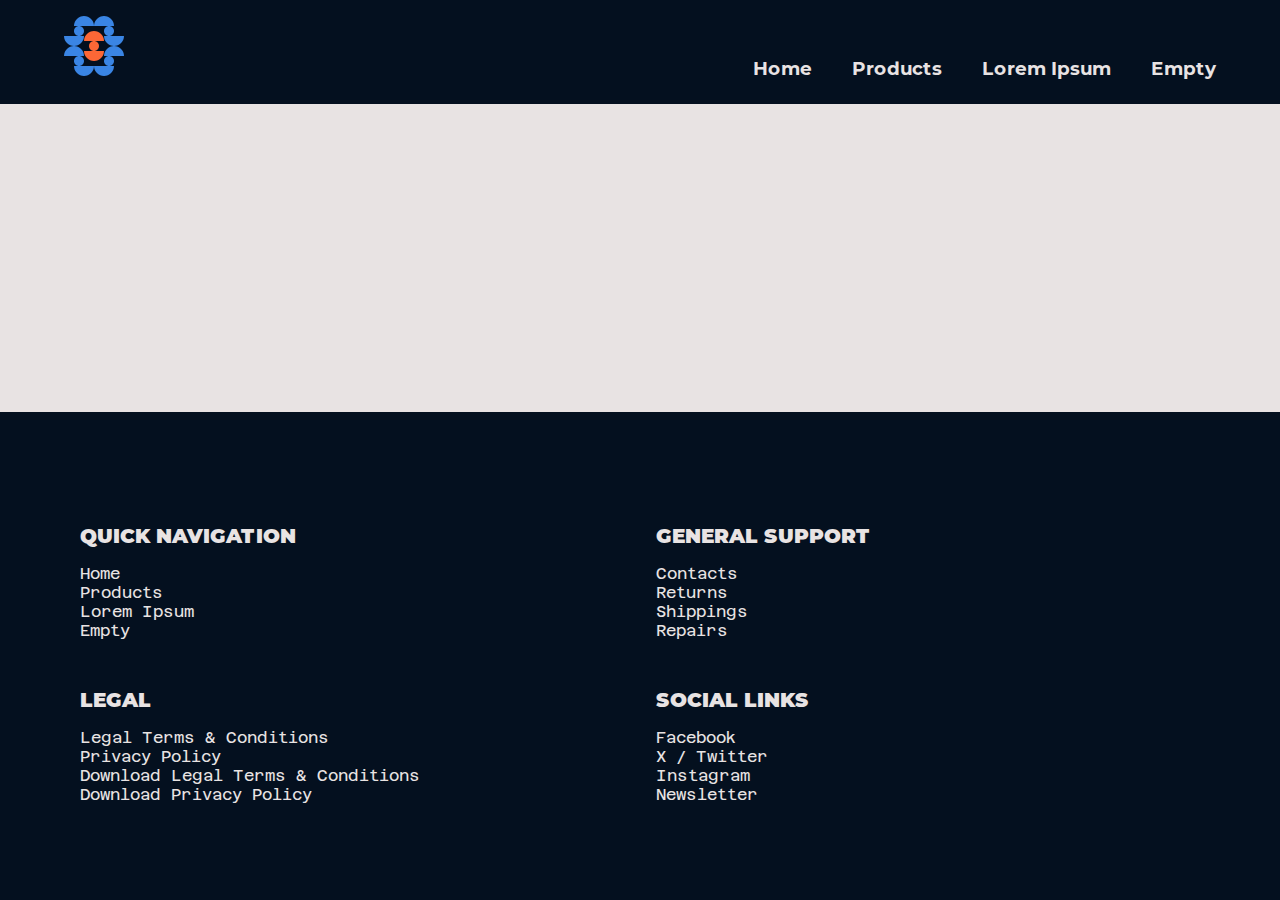
<file: html/empty.html>
<!DOCTYPE html>
<!--
    author:     samson james ordonez
    version:    1.0
-->
<html lang="en">
<head>
    <meta charset="UTF-8">
    <meta name="viewport" content="width=device-width, initial-scale=1.0">
    <link rel="stylesheet" href="../css/styles.css">  
    <title>Empty Page</title>
    <script src="..//javascript/nav.js" defer></script>
</head>
<body class="bg-light">
    <div class="body-container">
        <header class="primary-header flex">
            <div>
                <a href="../index.html">
                    <img src="../assets/sam-ordonez-logo.svg" class="logo" alt="Logo for Samson James Ordonez">
                </a>
            </div>
    
            <div class="mobile-nav-toggle" 
            aria-controls="primary-navigation"
            role="button">
                <div id="mobile-nav-dashes">
                    <span></span>
                    <span></span>
                    <span></span>
                    <span></span>
              </div>
            </div>
    
            <nav>
                <ul id="primary-navigation" class="primary-navigation flex" data-visible="false">
                    <li><a class="btn-nav" href="../index.html">
                            Home
                        </a>
    
                    <li><a class="btn-nav" href="./products.html">
                            Products
                        </a>
                    <li><a class="btn-nav" href="./lorem-ipsum.html">
                            Lorem Ipsum
                        </a>
                    <li><a class="btn-nav" href="./empty.html">
                            Empty
                        </a>
                </ul>
            </nav>
        </header>

    <footer class="grid">
        <article class="nav-footer" id="nav-quick-nav">
            <h5>
                QUICK NAVIGATION
            </h5>
            <nav>
                <ul class="footer-navigation">
                    <li><a href="index.html">
                            Home
                        </a>

                    <li><a href="#">
                            Products
                        </a>
                    <li><a href="#">
                            Lorem Ipsum
                        </a>
                    <li><a href="#">
                            Empty
                        </a>
                </ul>
            </nav>
        </article>

        <article class="nav-footer" id="nav-gen-support">
            <h5>
                GENERAL SUPPORT
            </h5>
            <nav>
                <ul class="footer-navigation">
                    <li><a href="#">
                            Contacts
                        </a>

                    <li><a href="#">
                            Returns
                        </a>
                    <li><a href="#">
                            Shippings
                        </a>
                    <li><a href="#">
                            Repairs
                        </a>
                </ul>
            </nav>
        </article>

        <article class="nav-footer" id="nav-legal">
            <h5>
                LEGAL
            </h5>
            <nav>
                <ul class="footer-navigation">
                    <li><a href="#">
                            Legal Terms & Conditions
                        </a>

                    <li><a href="#">
                            Privacy Policy
                        </a>
                    <li><a href="#">
                            Download Legal Terms & Conditions
                        </a>
                    <li><a href="#">
                            Download Privacy Policy
                        </a>
                </ul>
            </nav>
        </article>

        <article class="nav-footer" id="nav-social">
            <h5>
                SOCIAL LINKS
            </h5>
            <nav>
                <ul class="footer-navigation">
                    <li><a href="#">
                            Facebook
                        </a>

                    <li><a href="#">
                            X / Twitter
                        </a>
                    <li><a href="#">
                            Instagram
                        </a>
                    <li><a href="#">
                            Newsletter
                        </a>
                </ul>
            </nav>
        </article>
    </footer>
    </div>
</body>
</html>
</file>
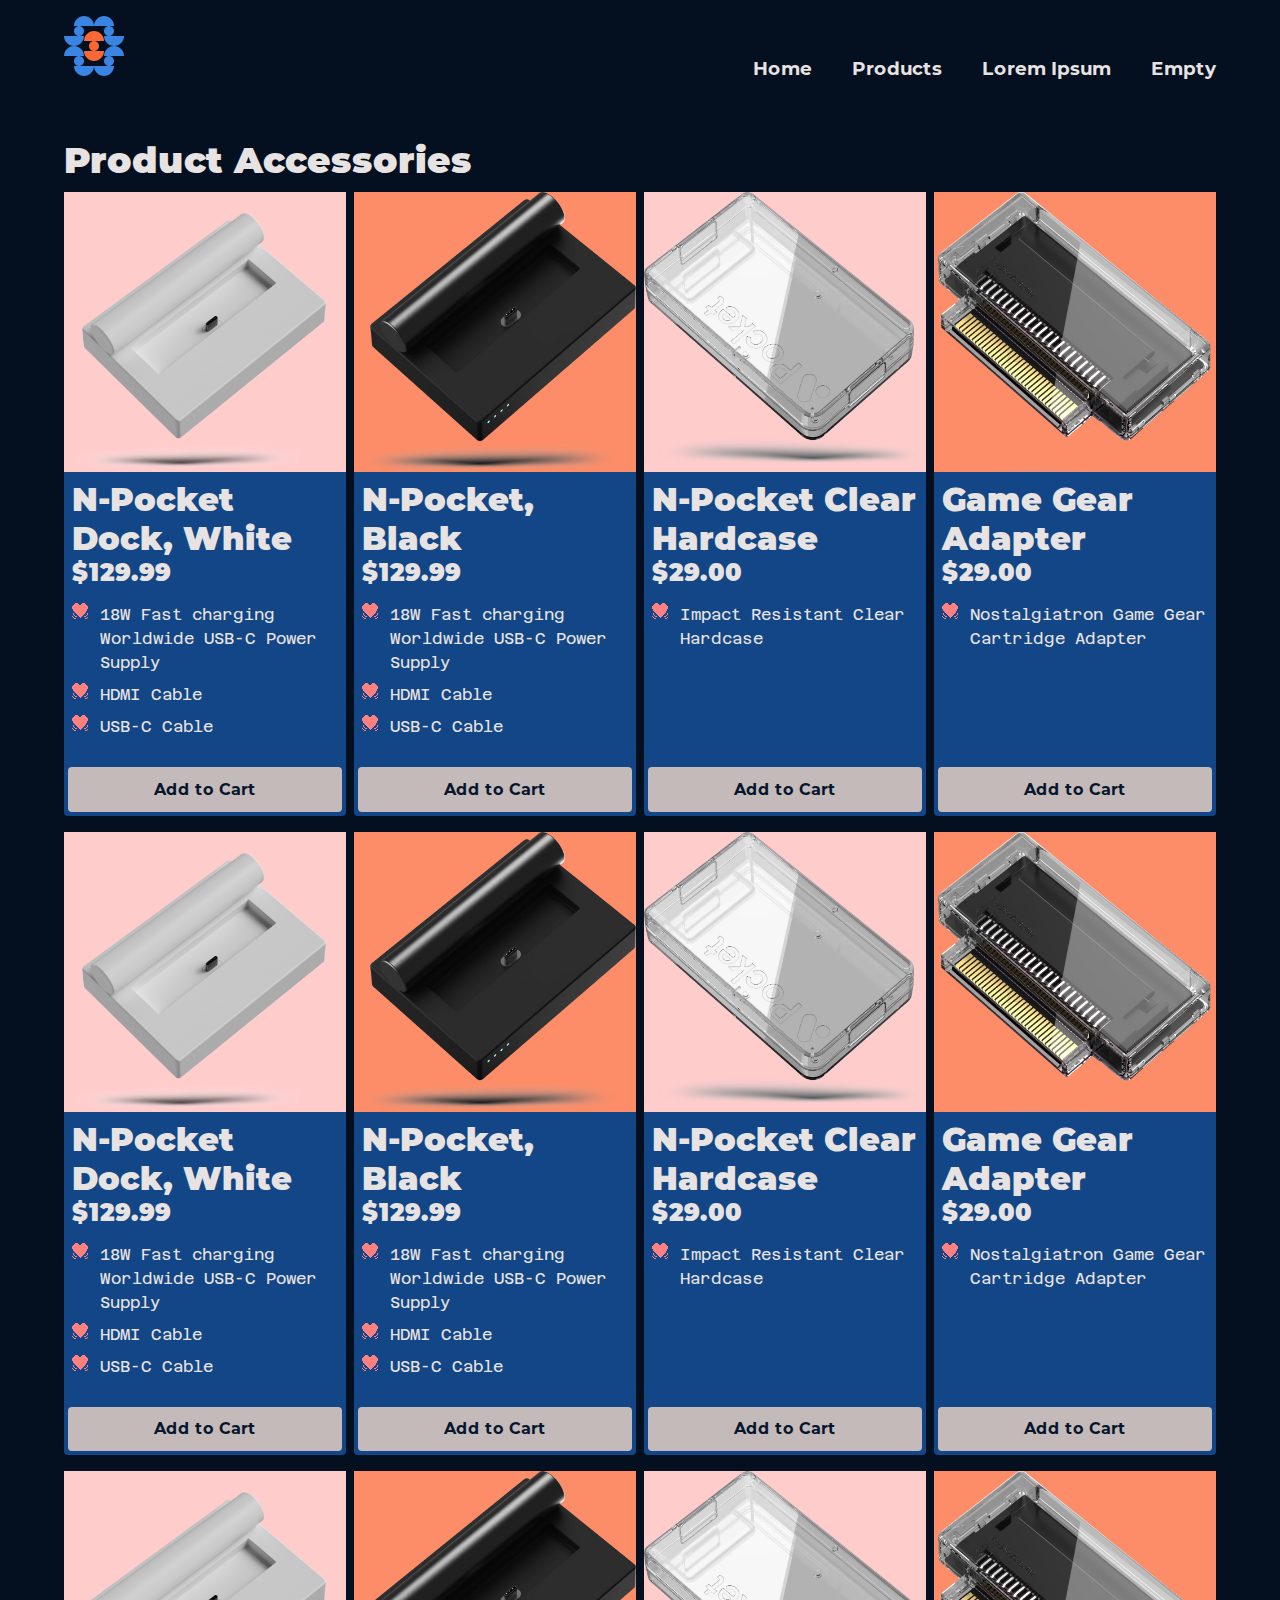
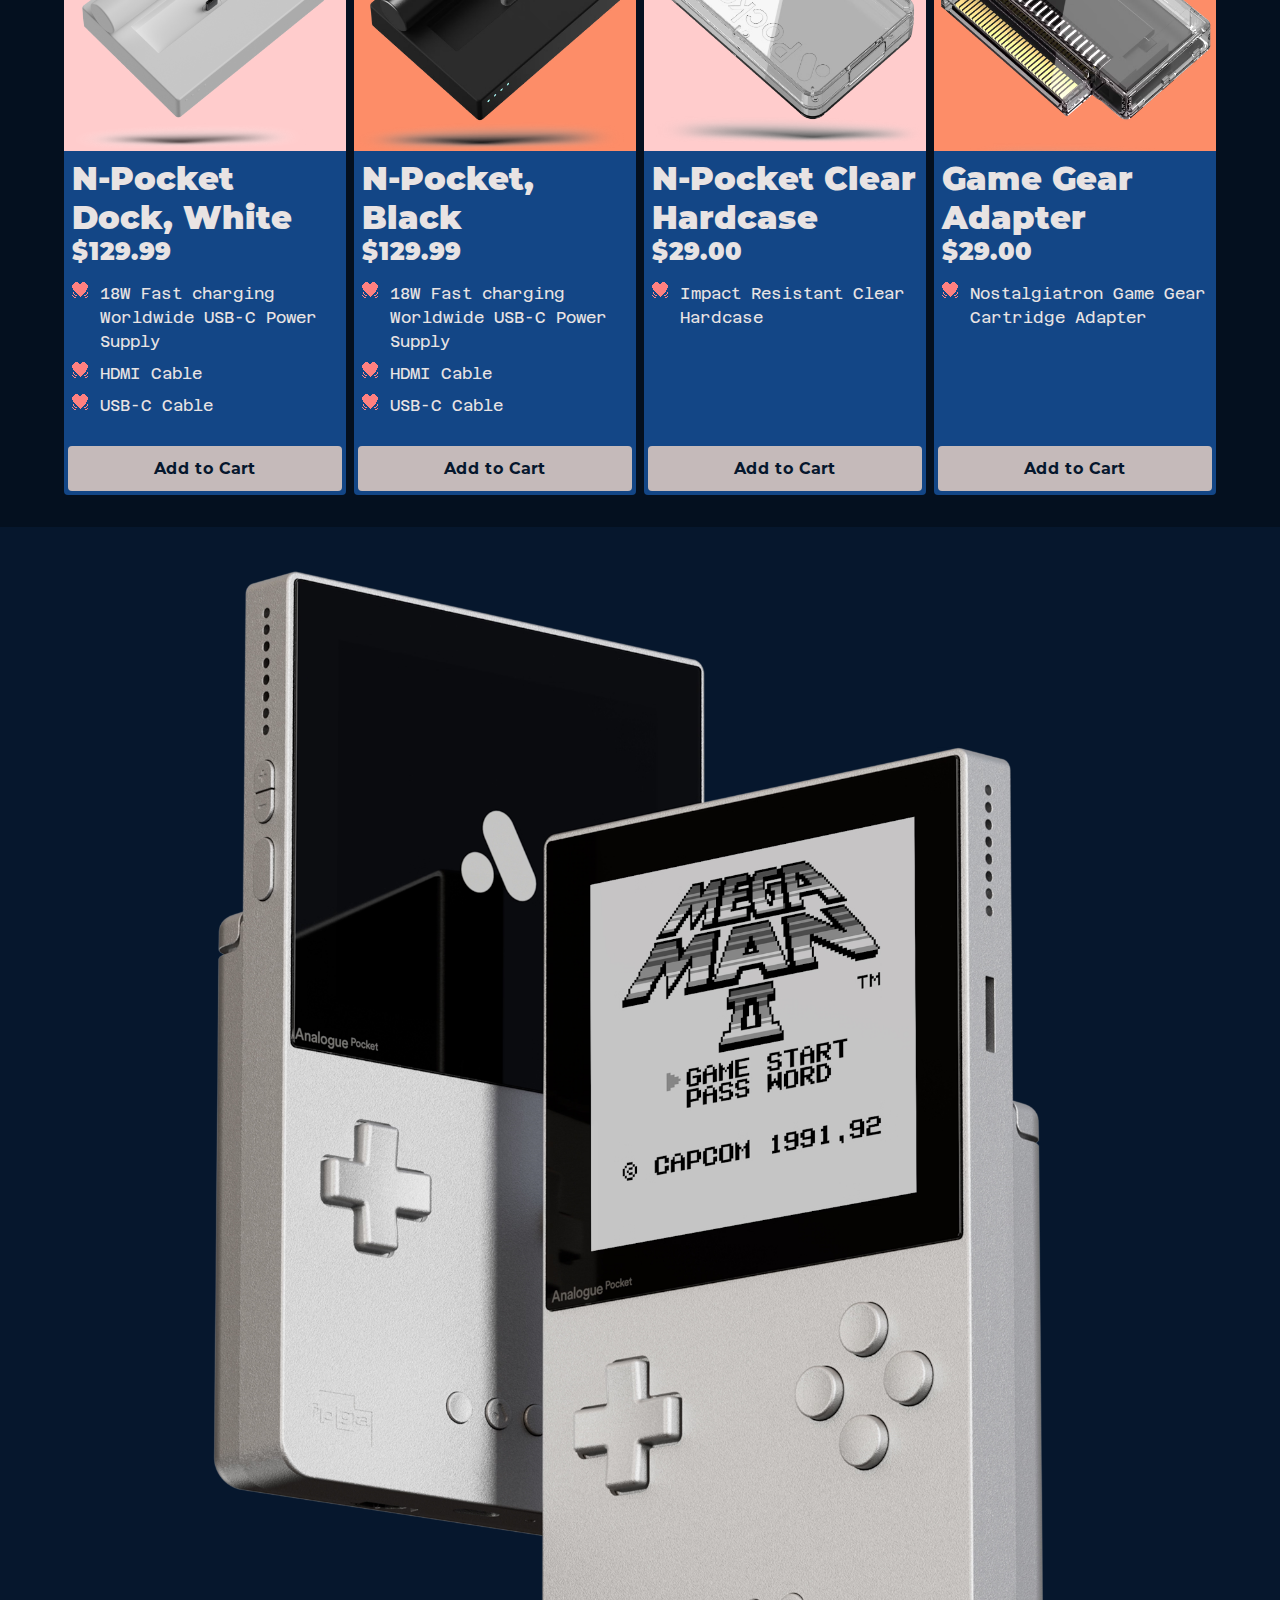
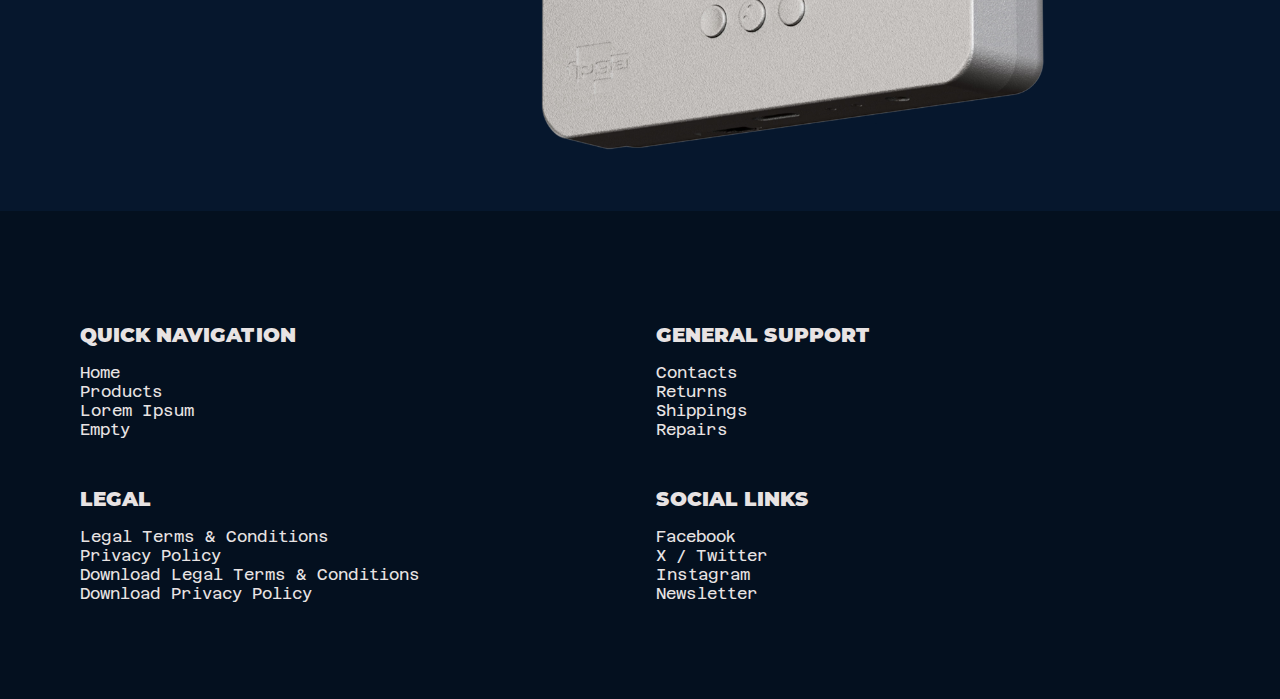
<file: html/products.html>
<!DOCTYPE html>
<!--
    author:     samson james ordonez
    version:    1.0
-->
<html lang="en">
<head>
    <meta charset="UTF-8">
    <meta name="viewport" content="width=device-width, initial-scale=1.0">
    <link rel="stylesheet" href="../css/styles.css">  
    <title>Product Page</title>
    <script src="..//javascript/nav.js" defer></script>
</head>
<body>
    <div class="body-container">
        <header class="primary-header flex">
            <div>
                <a href="../index.html">
                    <img src="../assets/sam-ordonez-logo.svg" class="logo" alt="Logo for Samson James Ordonez">
                </a>
            </div>
    
            <div class="mobile-nav-toggle" 
            aria-controls="primary-navigation"
            role="button">
                <div id="mobile-nav-dashes">
                    <span></span>
                    <span></span>
                    <span></span>
                    <span></span>
              </div>
            </div>

            <nav>
                <ul id="primary-navigation" class="primary-navigation flex" data-visible="false">
                    <li><a class="btn-nav" href="../index.html">
                            Home
                        </a>
    
                    <li><a class="btn-nav" href="./products.html">
                            Products
                        </a>
                    <li><a class="btn-nav" href="./lorem-ipsum.html">
                            Lorem Ipsum
                        </a>
                    <li><a class="btn-nav" href="./empty.html">
                            Empty
                        </a>
                </ul>
            </nav>
        </header>
    <main>
        <section>
            <h2>Product Accessories</h2>
            <div class="product-accessories">

                <div class="product-accessory-item">
                    <div>
                        <div class="img-accessory-wrapper">
                            <img src="../assets/accessories/n-dock-white.png" alt="N-Pocket Dock, White Accessory" loading="lazy">
                        </div>
                        <article class="product-accessory-header">
                            <div>
                                <h3>N-Pocket Dock, White</h3>
                                <h4>$129.99</h4>
                                <ul>
                                    <li class="accessory-features">18W Fast charging Worldwide USB-C Power Supply</li>
                                    <li class="accessory-features">HDMI Cable</li>
                                    <li class="accessory-features">USB-C Cable</li>
                                </ul>
                            </div>
                        </article> 
                    </div>
                    <button class="btn-cart">Add to Cart</button>
                </div>

                <div class="product-accessory-item">
                    <div>
                        <div class="img-accessory-wrapper">
                            <img src="../assets/accessories/n-dock-black.png" alt="N-Pocket Dock, Black" loading="lazy">
                        </div>
                        <article class="product-accessory-header">
                            <div>
                                <h3>N-Pocket, Black</h3>
                                <h4>$129.99</h4>
                                <ul>
                                    <li class="accessory-features"> 18W Fast charging Worldwide USB-C Power Supply</li>
                                    <li class="accessory-features"> HDMI Cable</li>
                                    <li class="accessory-features"> USB-C Cable</li>
                                </ul>
                            </div>
                        </article>
                        </div>
                    <button class="btn-cart">Add to Cart</button>
                    </div>

                <div class="product-accessory-item">
                    <div>
                        <div class="img-accessory-wrapper">
                            <img src="../assets/accessories/n-clear-hardcase.png" alt="Clear Hardcase Accessory" loading="lazy">
                        </div>
                        <article class="product-accessory-header">
                            <div>
                                <h3>N-Pocket Clear Hardcase</h3>
                                <h4>$29.00</h4>
                                <ul>
                                    <li class="accessory-features">Impact Resistant Clear Hardcase</li>
                                </ul>
                            </div>
                        </article> 
                    </div>
                    <button class="btn-cart">Add to Cart</button>
                </div>

                <div class="product-accessory-item">
                    <div>
                        <div class="img-accessory-wrapper">
                            <img src="../assets/accessories/n-gear-adapter.png" alt="Game Gear Adapter Accessory" loading="lazy">
                        </div>
                        <article class="product-accessory-header">
                        <div>
                                <h3>Game Gear Adapter</h3>
                                <h4>$29.00</h4>
                                <ul>
                                    <li class="accessory-features">Nostalgiatron Game Gear Cartridge Adapter</li>
                                </ul>
                        </div>
                        </article>
                    </div> 
                    <button class="btn-cart">Add to Cart</button>
                </div>

                <div class="product-accessory-item">
                    <div>
                        <div class="img-accessory-wrapper">
                            <img src="../assets/accessories/n-dock-white.png" alt="N-pocket Dock, White Accessory" loading="lazy">
                        </div>
                        <article class="product-accessory-header">
                            <div>
                                <h3>N-Pocket Dock, White</h3>
                                <h4>$129.99</h4>
                                <ul>
                                    <li class="accessory-features">18W Fast charging Worldwide USB-C Power Supply</li>
                                    <li class="accessory-features">HDMI Cable</li>
                                    <li class="accessory-features">USB-C Cable</li>
                                </ul>
                            </div>
                        </article> 
                    </div>
                    <button class="btn-cart">Add to Cart</button>
                </div>

                <div class="product-accessory-item">
                    <div>
                        <div class="img-accessory-wrapper">
                            <img src="../assets/accessories/n-dock-black.png" alt="N-Pocket Dock, Black Accessory" loading="lazy">
                        </div>
                        <article class="product-accessory-header">
                            <div>
                                <h3>N-Pocket, Black</h3>
                                <h4>$129.99</h4>
                                <ul>
                                    <li class="accessory-features"> 18W Fast charging Worldwide USB-C Power Supply</li>
                                    <li class="accessory-features"> HDMI Cable</li>
                                    <li class="accessory-features"> USB-C Cable</li>
                                </ul>
                            </div>
                        </article>
                        </div>
                    <button class="btn-cart">Add to Cart</button>
                    </div>

                <div class="product-accessory-item">
                    <div>
                        <div class="img-accessory-wrapper">
                            <img src="../assets/accessories/n-clear-hardcase.png" alt="Clear Hardcase Accessory" loading="lazy">
                        </div>
                        <article class="product-accessory-header">
                            <div>
                                <h3>N-Pocket Clear Hardcase</h3>
                                <h4>$29.00</h4>
                                <ul>
                                    <li class="accessory-features">Impact Resistant Clear Hardcase</li>
                                </ul>
                            </div>
                        </article> 
                    </div>
                    <button class="btn-cart">Add to Cart</button>
                </div>

                <div class="product-accessory-item">
                    <div>
                        <div class="img-accessory-wrapper">
                            <img src="../assets/accessories/n-gear-adapter.png" alt="Gear Adapter Accessory" loading="lazy">
                        </div>
                        <article class="product-accessory-header">
                        <div>
                                <h3>Game Gear Adapter</h3>
                                <h4>$29.00</h4>
                                <ul>
                                    <li class="accessory-features">Nostalgiatron Game Gear Cartridge Adapter</li>
                                </ul>
                        </div>
                        </article>
                    </div> 
                    <button class="btn-cart">Add to Cart</button>
                </div>

                <div class="product-accessory-item">
                    <div>
                        <div class="img-accessory-wrapper">
                            <img src="../assets/accessories/n-dock-white.png" alt="N-Pocket Dock, White Accessory" loading="lazy">
                        </div>
                        <article class="product-accessory-header">
                            <div>
                                <h3>N-Pocket Dock, White</h3>
                                <h4>$129.99</h4>
                                <ul>
                                    <li class="accessory-features">18W Fast charging Worldwide USB-C Power Supply</li>
                                    <li class="accessory-features">HDMI Cable</li>
                                    <li class="accessory-features">USB-C Cable</li>
                                </ul>
                            </div>
                        </article> 
                    </div>
                    <button class="btn-cart">Add to Cart</button>
                </div>

                <div class="product-accessory-item">
                    <div>
                        <div class="img-accessory-wrapper">
                            <img src="../assets/accessories/n-dock-black.png" alt="N-Pocket Dock, Black Accessory" loading="lazy">
                        </div>
                        <article class="product-accessory-header">
                            <div>
                                <h3>N-Pocket, Black</h3>
                                <h4>$129.99</h4>
                                <ul>
                                    <li class="accessory-features"> 18W Fast charging Worldwide USB-C Power Supply</li>
                                    <li class="accessory-features"> HDMI Cable</li>
                                    <li class="accessory-features"> USB-C Cable</li>
                                </ul>
                            </div>
                        </article>
                        </div>
                        <button class="btn-cart">Add to Cart</button>
                    </div>

                <div class="product-accessory-item">
                    <div>
                        <div class="img-accessory-wrapper">
                            <img src="../assets/accessories/n-clear-hardcase.png" alt="Ghossly accessory for Nostalgiatron" loading="lazy">
                        </div>
                        <article class="product-accessory-header">
                            <div>
                                <h3>N-Pocket Clear Hardcase</h3>
                                <h4>$29.00</h4>
                                <ul>
                                    <li class="accessory-features">Impact Resistant Clear Hardcase</li>
                                </ul>
                            </div>
                        </article> 
                    </div>
                    <button class="btn-cart">Add to Cart</button>
                </div>

                <div class="product-accessory-item">
                    <div>
                        <div class="img-accessory-wrapper">
                            <img src="../assets/accessories/n-gear-adapter.png" alt="Gear Adapter Accessory" loading="lazy">
                        </div>
                        <article class="product-accessory-header">
                        <div>
                                <h3>Game Gear Adapter</h3>
                                <h4>$29.00</h4>
                                <ul>
                                    <li class="accessory-features">Nostalgiatron Game Gear Cartridge Adapter</li>
                                </ul>
                        </div>
                        </article>
                    </div> 
                    <button class="btn-cart">Add to Cart</button>
                </div>
            </div>
        </section>

        <figure class="full-width bg-dark-02">
            <div>
                <img src="../assets/n-pocket-silver.png" alt="Colored  editions for Nostalgiatron" loading="lazy">
            </div>
        </figure>
    </main>

    <footer class="grid">
        <article class="nav-footer" id="nav-quick-nav">
            <h5>
                QUICK NAVIGATION
            </h5>
            <nav>
                <ul class="footer-navigation">
                    <li><a href="../index.html">
                            Home
                        </a>

                    <li><a href="./products.html">
                            Products
                        </a>
                    <li><a href="./lorem-ipsum.html">
                            Lorem Ipsum
                        </a>
                    <li><a href="./empty.html">
                            Empty
                        </a>
                </ul>
            </nav>
        </article>

        <article class="nav-footer" id="nav-gen-support">
            <h5>
                GENERAL SUPPORT
            </h5>
            <nav>
                <ul class="footer-navigation">
                    <li><a href="https://www.youtube.com/watch?v=WelpRyoV0UY" target="_blank">
                            Contacts
                        </a>

                    <li><a href="https://www.youtube.com/watch?v=WelpRyoV0UY" target="_blank">
                            Returns
                        </a>
                    <li><a href="https://www.youtube.com/watch?v=WelpRyoV0UY" target="_blank">
                            Shippings
                        </a>
                    <li><a href="https://www.youtube.com/watch?v=WelpRyoV0UY" target="_blank">
                            Repairs
                        </a>
                </ul>
            </nav>
        </article>

        <article class="nav-footer" id="nav-legal">
            <h5>
                LEGAL
            </h5>
            <nav>
                <ul class="footer-navigation">
                    <li><a href="https://www.youtube.com/watch?v=WelpRyoV0UY" target="_blank">
                            Legal Terms & Conditions
                        </a>

                    <li><a href="https://www.youtube.com/watch?v=WelpRyoV0UY" target="_blank">
                            Privacy Policy
                        </a>
                    <li><a href="https://www.youtube.com/watch?v=WelpRyoV0UY" target="_blank">
                            Download Legal Terms & Conditions
                        </a>
                    <li><a href="https://www.youtube.com/watch?v=WelpRyoV0UY" target="_blank">
                            Download Privacy Policy
                        </a>
                </ul>
            </nav>
        </article>

        <article class="nav-footer" id="nav-social">
            <h5>
                SOCIAL LINKS
            </h5>
            <nav>
                <ul class="footer-navigation">
                    <li><a href="https://www.youtube.com/watch?v=WelpRyoV0UY" target="_blank">
                            Facebook
                        </a>

                    <li><a href="https://www.youtube.com/watch?v=WelpRyoV0UY" target="_blank">
                            X / Twitter
                        </a>
                    <li><a href="https://www.youtube.com/watch?v=WelpRyoV0UY" target="_blank">
                            Instagram
                        </a>
                    <li><a href="https://www.youtube.com/watch?v=WelpRyoV0UY" target="_blank">
                            Newsletter
                        </a>
                </ul>
            </nav>
        </article>
    </footer>
    </div>
</body>
</html>
</file>
<file: css/styles.css>
html {
    box-sizing: border-box;
}

*, *::before, *:after {
    box-sizing: border-box;
}

body {
    margin: 0;
    padding: 0;
    max-width: 1990px;
    min-height: 100vh;
    background-color: var(--primary-dark);
    color: var(--primary-white);
    font-family: var(--main-font-regular);

    overflow-x: hidden;

    display: flex;
    flex-direction: column;
    justify-content: center;
    align-items: center;
}

.body-container {
    max-width: 1990px;
    width: 100%;
    min-height: 100vh;
    background-color: var(--yellow-01);
    display: flex;
    flex-flow: column wrap;
    justify-content: center;
}

.lorem-ipsum {
    max-width: 1020px;
}

.lorem-ipsum-main {
    padding: 2rem 1rem 2rem 1rem;
}

:root {
    --heading-font-bold: 'Nippo-Bold', sans-serif;
    --heading-font-medium: 'Nippo-Medium', sans-serif;
    --main-font-bold: 'AzeretMono-Bold', sans-serif;
    --main-font-regular: 'AzeretMono-Regular', sans-serif;

    --primary-white: #E8E3E3;
    --white-01: #E8E3E3;
    --gray-01: #DED8D8;
    --gray-02: #C5BABA;
    --primary-dark: #04101F;
    --dark-01: #06172D;
    --blue-01: #0C2D57;
    --blue-02: #134686;
    --blue-03: #3A85E4;
    --orange-01: #FC6736;
    --orange-02: #FD8D68;
    --orange-03: #FC541D;
    --pink-01: #FFB0B0;
    --pink-02: #FFCCCC;
    --pink-03: #FF8080;
}

@font-face {
    font-family: 'AzeretMono-Bold';
    src: url('../fonts/AzeretMono-Bold.woff2') format('woff2'),
         url('../fonts/AzeretMono-Bold.woff') format('woff'),
         url('../fonts/AzeretMono-Bold.ttf') format('truetype');
         font-weight: 700;
         font-display: swap;
         font-style: normal;
} 
  
@font-face {
    font-family: 'AzeretMono-Regular';
    src: url('../fonts/AzeretMono-Regular.woff2') format('woff2'),
         url('../fonts/AzeretMono-Regular.woff') format('woff'),
         url('../fonts/AzeretMono-Regular.ttf') format('truetype');
         font-weight: 400;
         font-display: swap;
         font-style: normal;
  }

@font-face {
    font-family: 'Montserrat-Medium';
    src: url('../fonts/Montserrat-Medium.woff2') format('woff2'),
         url('../fonts/Montserrat-Medium.woff') format('woff'),
         url('../fonts/Montserrat-Medium.ttf') format('truetype');
         font-weight: 500;
         font-display: swap;
         font-style: normal;
}

@font-face {
    font-family: 'Montserrat-Bold';
    src: url('../fonts/Montserrat-Bold.woff2') format('woff2'),
         url('../fonts/Montserrat-Bold.woff') format('woff'),
         url('../fonts/Montserrat-Bold.ttf') format('truetype');
         font-weight: 700;
         font-display: swap;
         font-style: normal;
}

@font-face {
    font-family: 'Montserrat-Black';
    src: url('../fonts/Montserrat-Black.woff2') format('woff2'),
         url('../fonts/Montserrat-Black.woff') format('woff'),
         url('../fonts/Montserrat-Black.ttf') format('truetype');
         font-weight: 900;
         font-display: swap;
         font-style: normal;
  }
  
.flex {
    display: flex;
    gap: var(--gap, 1rem)
}


/* primary header */
.logo {
    width: 60px;
    height: auto;
    margin: 1rem 0 1.5rem 4rem;
}

.primary-header {
    --gap: 2.5rem;
    background-color: var(--primary-dark);
    align-items: flex-end;
    justify-content: space-between;
        /* this shoots off the logo img to the left most side and the nav link to the right most side */
    position: sticky;
    z-index: 9999;
    top: 0;

    /*
    box-shadow: 4px 4px 5px hsl(214 76% 7%/0.8);
    */
}

.primary-navigation {
    list-style: none;
    margin: 0;
    padding-right: 4rem;
    margin-bottom: 1.5rem;
}

.mobile-nav-toggle{
    display: none;
}

.primary-navigation a {
    text-decoration: none;
    font-family: 'Montserrat-Bold';
    font-size: 1.15rem;
}

.primary-navigation li {
    color: var(--primary-white);
}

/* links */
a:link {
    text-decoration: none;
    color: inherit;
}

a:visited {
    color: purple;
}

a:focus {
    outline: none
}

button, .btn-nav:visited, .btn-main, .btn-secondary, .btn-cart {
    color: inherit;
}

.btn-nav:hover {
    color: var(--orange-03);
}

.btn-nav:focus, .btn-nav:active {
    outline: none;
}

button, .btn-main, .btn-secondary, .btn-cart {
    font-family: 'Montserrat-Bold';
    font-size: 1.25rem;
    margin-top: 2rem;
    padding: 0.8rem 2.75rem 0.8rem 2.75rem;
    background-color: var(--gray-02);
    color: var(--dark-01);
    border: none;
    border-radius: 4px;
    cursor: pointer;
}

.btn-main:hover {
    background-color: var(--orange-01);
}

.btn-main:active, .btn-secondary:active, .btn-cart:active {
    transform: scale(0.95);
}

.btn-secondary {
    background-color: transparent;
    border: 1px solid var(--gray-01);
    color: var(--gray-01);
}

.btn-secondary:hover {
    background-color: var(--blue-03);
    border: 1px solid var(--blue-02);
    color: var(--gray-01);
}

.btn-cart {
    font-size: 1rem;
    margin: 0.25rem;
}

.btn-cart:hover {
    background-color: var(--pink-01);
}


/* reusable bg-colors and txt colors */
.bg-dark-01 {
    background-color: var(--primary-dark);
}

.bg-dark-02 {
    background-color: var(--dark-01);
}

.bg-light {
    background-color: var(--primary-white);
}

/* main body */
.full-width {
    margin: 0;
    padding: 0;
}

.grid {
    display: grid;
    /*
    grid-column-gap: 1rem;
    grid-row-gap: 1rem;
    */
    grid-template-rows: auto;
    grid-template-columns: 1fr 1fr 1fr 1fr 1fr 1fr 1fr 1fr 1fr 1fr 1fr 1fr;
}

#hero-items {
    grid-area: 1 / 1 / 1 / 7;
    padding: 4rem 1rem 2rem 4rem;
}

.grid-left-text {
    grid-area: 1 / 1 / 1 / 7;
    padding: 2rem 1rem 2rem 4rem;
}

.grid-right-text {
    grid-area: 1 / 7 / 1 / 13;
    padding: 2rem 4rem 2rem 1rem;
}

.grid-left-text, .grid-right-text {
    display: flex;
    flex-direction: column;
    justify-content: center;
}

#hero-img {
    grid-area: 1 / 7 / 1 / 13;
    background-color: var(--blue-02);
    width: 100%;
    height: 100%;
    padding: 2rem;
    object-fit: cover;
}
  
h1, h2, h3, h4, h5, h6 {
    font-family: 'Montserrat-Black';
    margin: 0;
    padding: 0;
}

h1 {
    font-size: 2.5rem;
    margin: 2px 0 10px 0;
}

h2 {
    font-size: 2.25rem;
    margin: 2px 0 10px 0;
}

h3 {
    font-size: 2rem;
}

h4 {
    font-size: 1.5rem;
}

h5 {
    font-size: 1.25rem;
    color: var(--primary-white);
}

h6 {
    font-size: 1.15rem;
    color: var(--primary-white);
}

p {
    font-family: 'AzeretMono-Regular';
    font-size: 1rem;
}

section {
    padding: 2rem 4rem 2rem 4rem;
}

img {
    width: 100%;
    height: auto;
}

ul {
margin-left: 0;
padding-left: 0;
list-style: none;
}

ul .feature-item, ul .accessory-features {
    /*
    Full width of heart icon = 24px
    */
    font-family: 'AzeretMono-Regular';
    padding-left: 40px;
    margin-bottom: 1.5rem;
    line-height: 24px;
    background-image: url(../assets/heart-icon.svg);
    background-repeat: no-repeat;
}

ul .accessory-features {
    padding-left: 28px;
    font-size: 1rem;
    margin-bottom: 8px;
    background-size: 16px;
}

.grid-right-img {
    grid-area: 1 / 7 / 1 / 13;
    background-color: var(--blue-02);
}

.grid-left-img{
    grid-area: 1 / 1 / 1 / 7;
    background-color: var(--orange-01);
}

.grid-right-img, .grid-left-img{
    width: 100%;
    height: 100%;
    padding: 2rem;
    object-fit: cover;
    overflow: hidden;
}

#product-features {
    grid-area: 1 / 7 / 1 / 13;
    padding: 2rem 4rem 2rem 1rem;
}

#product-samples {
    grid-area: 1 / 1 / 1 / 7;
    padding: 2rem;
    background-color: var(--orange-01);
    object-fit: cover;
    overflow: hidden;
}

.product-samples-photo {
    width: auto;
    height: 100%;
    padding: 2rem;
    left: -45%;
    z-index: 1;
    position: relative;
    z-index: 1;
}

.product-accessories {
    display: flex;
    flex-flow: row wrap;
    column-gap: 0.5rem;
    row-gap: 1rem;
}

.product-accessory-item {
    background-color: var(--blue-02);
    display: flex;
    flex-direction: column;
    flex: 1 280px;
    justify-content: space-between;
    padding: 0;
    margin: 0;
    border-radius: 4px;
}

.product-accessory-header {
    display: flex;
    flex-direction: column;
    padding: 8px;
    bottom: 0;
}

.img-accessory-wrapper {
    width: 100%;
    height: 280px;
    object-fit: fill;
    overflow: hidden;
}

.product-accessory-item:nth-child(even) .img-accessory-wrapper  {
    background-color: var(--orange-02); /* Set the background color for even elements */
}

.product-accessory-item:nth-child(odd) .img-accessory-wrapper  {
    background-color: var(--pink-02); /* Set the background color for odd elements */
}

.img-cartridge {
    width: auto;
    height: 100%;
    padding: 2rem;
    left: -50%;
    z-index: 1;
    position: relative;
    z-index: 1;
}

/* footer */
footer {
    padding: 6rem 4rem 4rem 4rem;
    background-color: var(--primary-dark);
    margin-top: auto;
}

.footer-navigation a{
    text-decoration: none;
    color: var(--primary-white);
    font-family: 'AzeretMono-Regular';
    font-size: 1rem;
}


.nav-footer {
    color: var(--primary-white);
    display: flex;
    flex-direction: column;
    justify-content: flex-start;
    padding: 0;
    margin: 1rem;
}

#nav-quick-nav {
    grid-area: 1 / 1 / 1 / 7;
}

#nav-gen-support {
    grid-area: 1 / 7 / 1 / 13;
}

#nav-legal {
    grid-area: 2 / 1 / 2 / 7;
}

#nav-social {
    grid-area: 2 / 7 / 2 / 13;
}

h1, h2, h3, h4, h5, h6, p, nav, li{
    color: var(--primary-white);
}

@media (max-width: 920px) {
    body {
        background-color: var(--primary-white);
    }

    h1, h2, p, nav, li{
        color: var(--primary-dark);
    }

    /* main nav */
    .primary-header {
        box-shadow: 4px 4px 5px hsl(214 76% 7%/0.2);
    }

    /* links */
    .btn-secondary {
        font-family: 'Montserrat-Bold';
        font-size: 1.25rem;
        margin-top: 2rem;
        padding: 0.8rem 2.75rem 0.8rem 2.75rem;
        background-color: var(--gray-02);
        color: var(--dark-01);
        border: none;
        border-radius: 4px;
        cursor: pointer;
    }

     /* main body */
     .btn-main, .btn-secondary {
        width: 100%;
    }

    .grid {
        grid-template-columns: 1fr 1fr 1fr 1fr 1fr 1fr ;
    }

    #hero-items, #product-features, .grid-left-text, .grid-right-text {
        grid-area: 1 / 1 / 1 / 7;
        padding: 2rem 1rem;
    }

    #hero-img, #product-samples, #grid-left-img, .grid-right-img {
        grid-area: 2 / 1 / 2 / 7;
    }

    #hero-img {
        background-color: var(--orange-01);
    }

    #hero-feature {
        grid-area: 1 / 1 / 1 / 7;
        padding: 2rem 1rem 2rem 1rem;
    }

    #product-samples {
        width: 100%;
        height: 100%;
        padding: 1rem;
        background-color: var(--blue-02);
        overflow: hidden;
        padding: 2rem 1rem 2rem 1rem;
    }

    h1 {
        font-size: 2rem;
    }

    h2 {
        font-size: 1.75rem;
    }

    h3 {
        font-size: 1.5rem;
    }

    h4 {
        font-size: 1.25rem;
    }

    h5{
        font-size: 1.15rem;
    }

    h6{
        font-size: 1rem;
    }

    section {
        padding: 2rem 1rem;
    }

    #hero-items {
        padding-top: 4rem;
    }

    .product-samples-photo {
        width: 1200px;
        height: auto;
        left: -45%;
        z-index: 1;
        position: relative;
    }

    .img-cartridge {
        left: -75%;
    }

    .img-accessory-wrapper {
        height: 360px;
    }
    .accessory-features {
        color: var(--primary-white);
    }

    .lorem-ipsum-txt {
        color: var(--primary-dark);
    }

    /* footer */
    #nav-quick-nav {
        grid-area: 1 / 1 / 1 / 4;
    }

    #nav-gen-support {
        grid-area: 1 / 4 / 1 / 7;
    }

    #nav-legal {
        grid-area: 2 / 1 / 2 / 4;
    }

    #nav-social {
        grid-area: 2 / 4 / 2 / 7;
    }
}

@media (max-width: 767px) {
    /* main nav */
    .logo {
        margin: 4rem 0 1.5rem 1rem;
        position: relative;
        z-index: 99999;
    }

    .primary-navigation {
        --gap: 4rem;

        z-index: 9999;

        background-color: var(--primary-dark);

        position: fixed;
        inset: 0 0 0 0%;
        padding: 12rem 0 0 1rem;
        margin: 0;

        flex-direction: column;

        transform: translateX(100%);
        transition: transform 350ms ease-in-out;
    }

    .primary-navigation[data-visible="true"] {
    transform: translateX(0%);
    }

    .primary-navigation a {
        font-size: 2.5rem;
    }
    
    /* main-nav icon */
    
    .mobile-nav-toggle {
        display: block;
        position: absolute;
        background-color: transparent;
        z-index: 99999;
        aspect-ratio: 1 / 1;
        margin: 0;
        padding: 0;
        top: 4rem;
        right: 1rem;
        background-repeat: no-repeat;
        border: 0;
    }

    #mobile-nav-dashes{
        background-color: transparent;
        width: 48px;
        height: auto;
        aspect-ratio: 1 / 1;
        margin: 0;
        -webkit-transform: rotate(0deg);
        -moz-transform: rotate(0deg);
        -o-transform: rotate(0deg);
        transform: rotate(0deg);
        -webkit-transition: .5s ease-in-out;
        -moz-transition: .5s ease-in-out;
        -o-transition: .5s ease-in-out;
        transition: .5s ease-in-out;
        cursor: pointer;
    }
    
    #mobile-nav-dashes span {
        display: block;
        position: absolute;
        z-index: 9999;
        aspect-ratio: 1 / 1;
        border-top: 4px solid var(--primary-white);
        height: 4px;
        width: 100%;
        margin: 0;
        background: var(--primary-dark);
        opacity: 1;
        left: 0;
        -webkit-transform: rotate(0deg);
        -moz-transform: rotate(0deg);
        -o-transform: rotate(0deg);
        transform: rotate(0deg);
        -webkit-transition: .25s ease-in-out;
        -moz-transition: .25s ease-in-out;
        -o-transition: .25s ease-in-out;
        transition: .25s ease-in-out;
    }

    #mobile-nav-dashes span:nth-child(1) {
        top: 0px;
    }
    
    #mobile-nav-dashes span:nth-child(2),#mobile-nav-dashes span:nth-child(3) {
        top: 12px;
    }
    
    #mobile-nav-dashes span:nth-child(4) {
        top: 24px;
    }
    
    #mobile-nav-dashes.open span:nth-child(1) {
        top: 12px;
        width: 0%;
        left: 50%;
    }
    
    #mobile-nav-dashes.open span:nth-child(2) {
        -webkit-transform: rotate(45deg);
        -moz-transform: rotate(45deg);
        -o-transform: rotate(45deg);
        transform: rotate(45deg);
    }
    
    #mobile-nav-dashes.open span:nth-child(3) {
        -webkit-transform: rotate(-45deg);
        -moz-transform: rotate(-45deg);
        -o-transform: rotate(-45deg);
        transform: rotate(-45deg);
    }
    
    #mobile-nav-dashes.open span:nth-child(4) {
        top: 12px;
        width: 0%;
        left: 50%;
    }

    /* main body */
    .product-accessory-item {
        flex: 1 300px;
    }

    h1 {
        font-size: 1.75rem;
    }

    h2 {
        font-size: 1.5rem;
    }

    h3 {
        font-size: 1.25rem;
    }

    h4 {
        font-size: 1.15rem;
    }

    h5{
        font-size: 1rem;
    }

    h6{
        font-size: 0.8rem;
    }

    .img-cartridge {
        left: -190%;
    }

    /* footer */
    footer {
        padding: 4rem 1rem 4rem 1rem;
        background-color: var(--primary-dark);
    }

    #nav-quick-nav {
        grid-area: 1 / 1 / 1 / 7;
    }

    #nav-gen-support {
        grid-area: 2 / 1 / 2 / 7;
    }

    #nav-legal {
        grid-area: 3 / 1 / 3 / 7;
    }

    #nav-social {
        grid-area: 4 / 1 / 4 / 7;
    }
}
</file>
